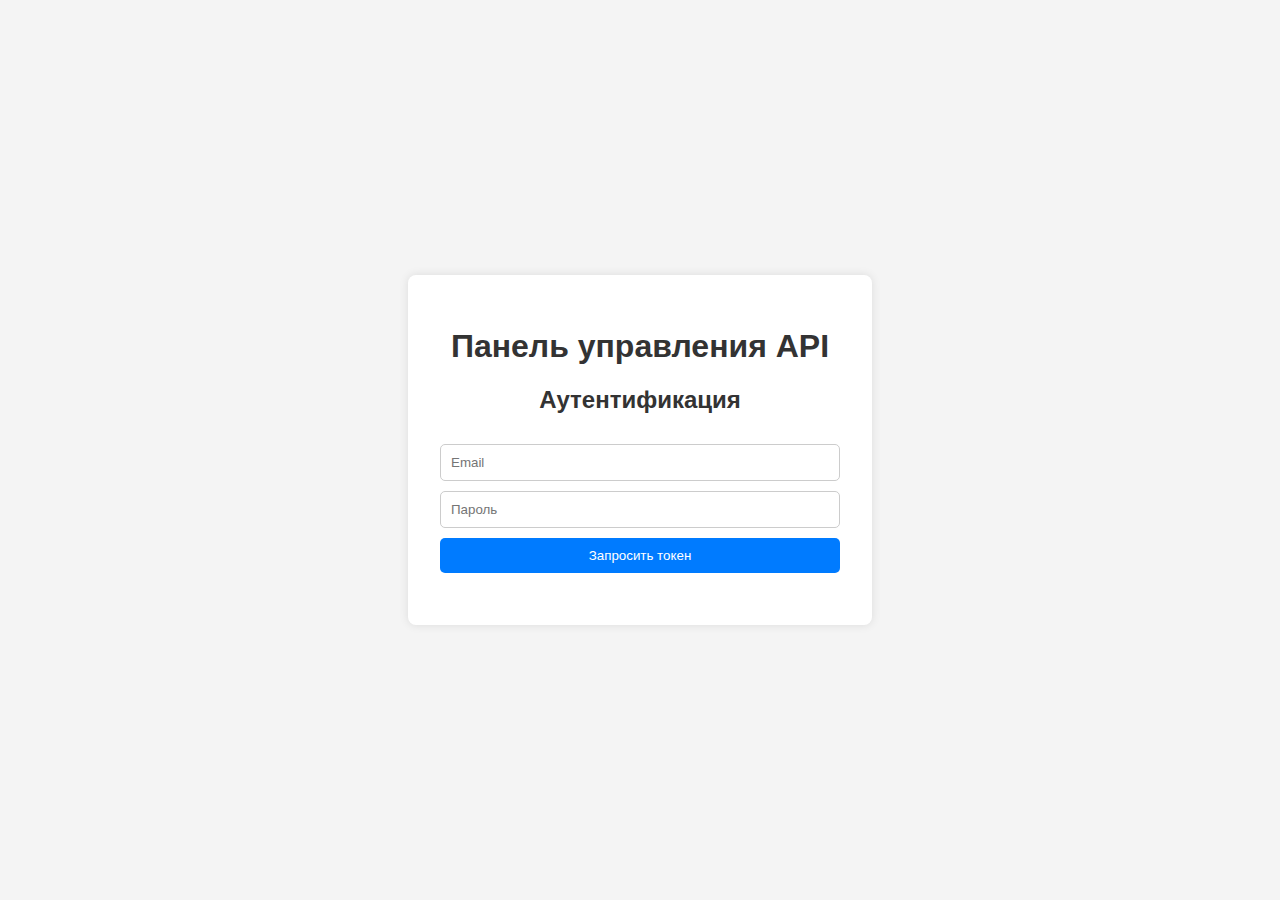
<file: testapisite/index.html>
<!DOCTYPE html>
<html lang="ru">
<head>
    <meta charset="UTF-8">
    <meta name="viewport" content="width=device-width, initial-scale=1.0">
    <title>Панель управления API</title>
    <link rel="stylesheet" href="style.css">
</head>
<body>

    <div class="container">
        <h1>Панель управления API</h1>
        
        <section id="auth-section">
            <h2>Аутентификация</h2>
            <form id="auth-form">
<input type="email" id="email" placeholder="Email" required autocomplete="username">
<input type="password" id="password" placeholder="Пароль" required autocomplete="current-password">
                <button type="submit">Запросить токен</button>
            </form>
            <button id="confirm-btn" class="hidden">Подтвердить</button>
            <p id="auth-message" class="message"></p>
        </section>

        <section id="reviews-section" class="hidden">
            <h2>Отзывы</h2>
            <button id="get-reviews-btn">Получить отзывы</button>
            <p id="reviews-message" class="message"></p>
            <div id="reviews-list"></div>
        </section>
    </div>

    <script src="script.js"></script>
</body>
</html>
</file>
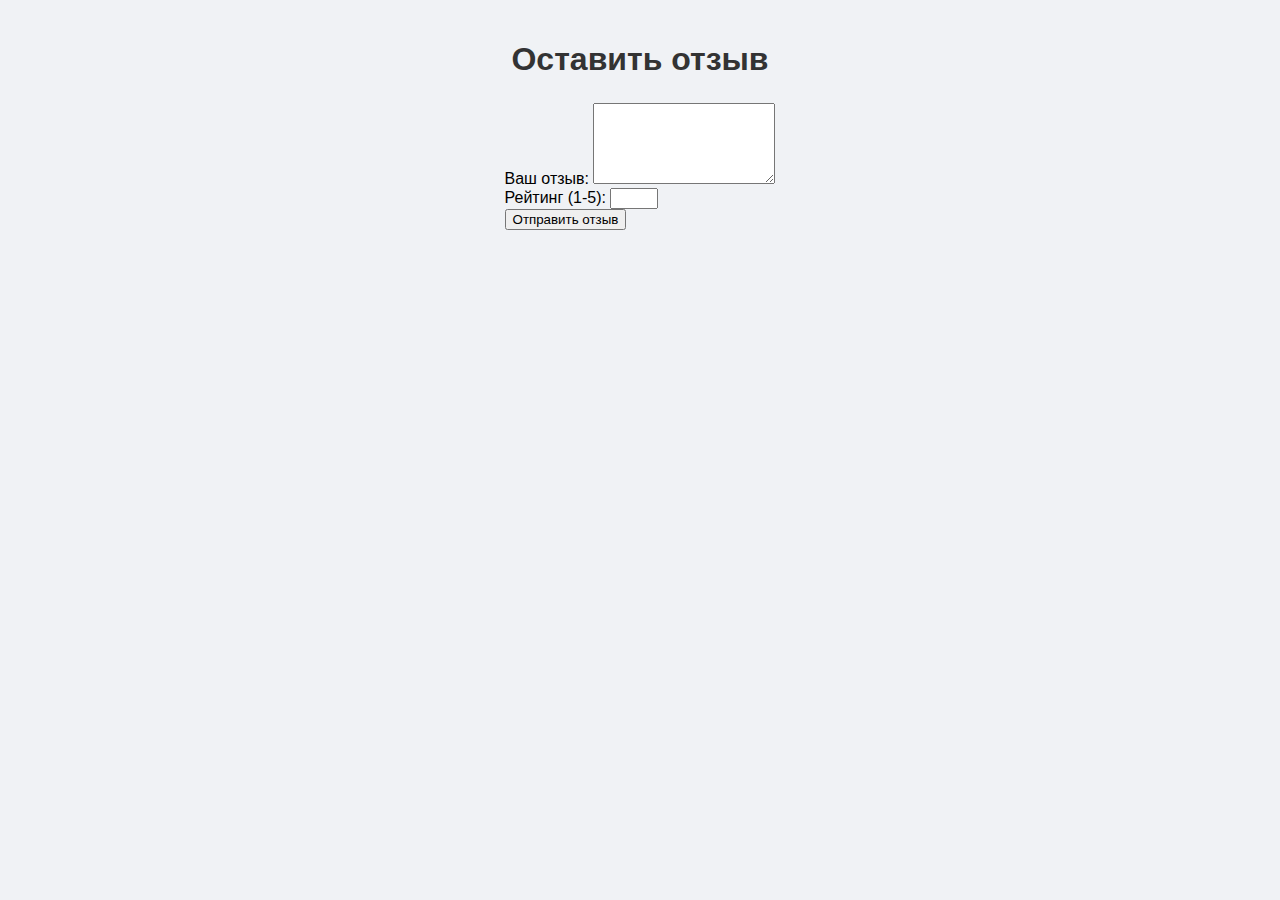
<file: testotz/index.html>
<!DOCTYPE html>
<html lang="ru">
<head>
  <meta charset="UTF-8">
  <meta name="viewport" content="width=device-width, initial-scale=1.0">
  <title>Отправка отзыва</title>
  <link rel="stylesheet" href="style.css">
</head>
<body>
  <div class="container">
    <h1>Оставить отзыв</h1>
    <form id="review-form">
      <div class="form-group">
        <label for="reviewText">Ваш отзыв:</label>
        <textarea id="reviewText" name="reviewText" rows="5" required></textarea>
      </div>
      <div class="form-group">
        <label for="rating">Рейтинг (1-5):</label>
        <input type="number" id="rating" name="rating" min="1" max="5" required>
      </div>
      <button type="submit">Отправить отзыв</button>
    </form>
    <div id="message" class="message"></div>
  </div>
  <script src="script.js"></script>
</body>
</html>
</file>
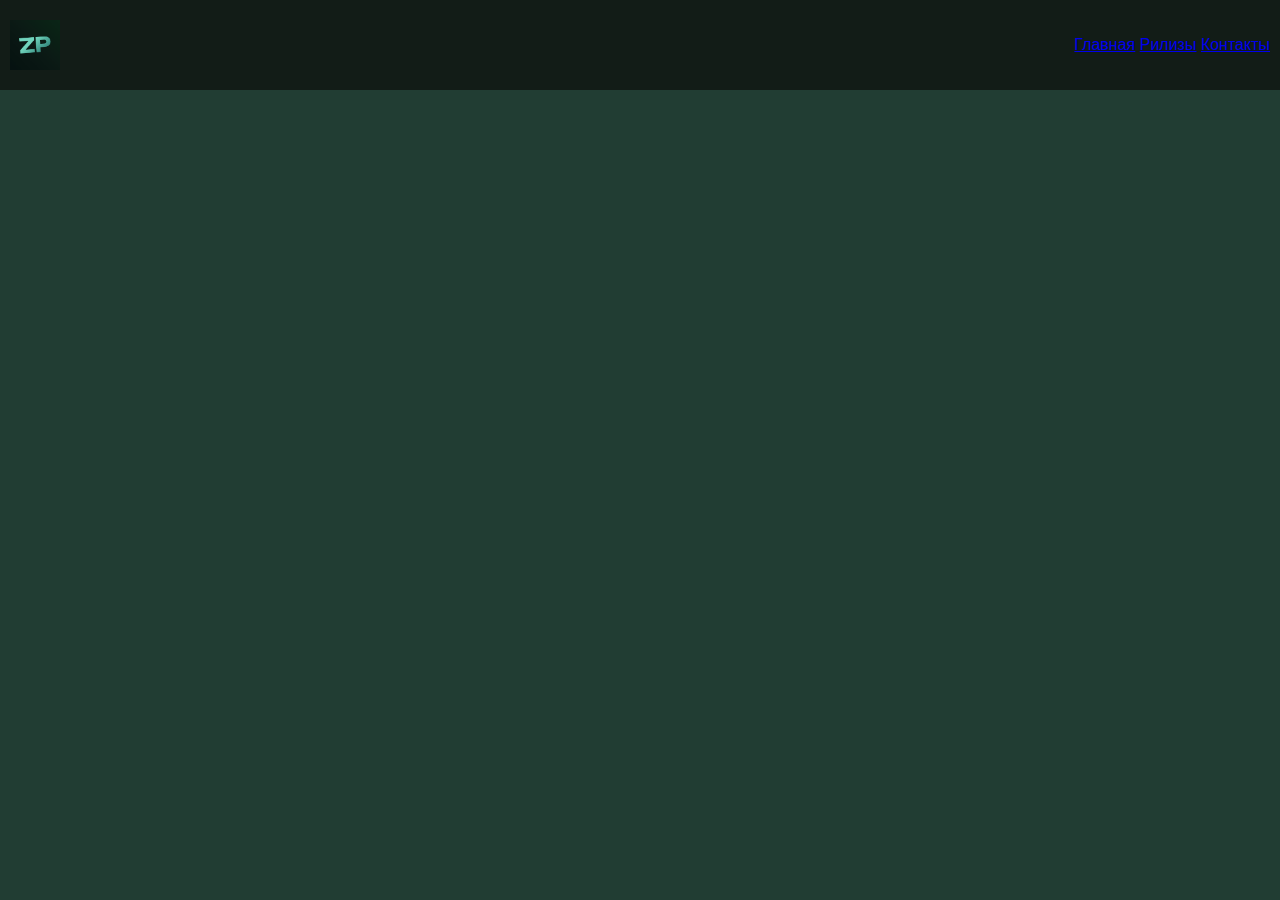
<file: archiv/index copy 2.html>
<!DOCTYPE html>
<html lang="ru">
<head>
    <meta charset="UTF-8">
    <meta name="viewport" content="width=device-width, initial-scale=1.0">
    <title>ZoLiryzik Plugin</title>
    <link rel="stylesheet" href="/assets/css/main.css">
</head>
<body>
<div class="shapka">
    <div class="shapka-logo">
        <img src="/assets/img/ava.png">
    </div>
    <div class="shapka-link">
        <a href="#" class="active">Главная</a>
        <a href="#">Рилизы</a>
        <a href="#">Контакты</a>
    </div>
</div>
</body>
</html>
</file>
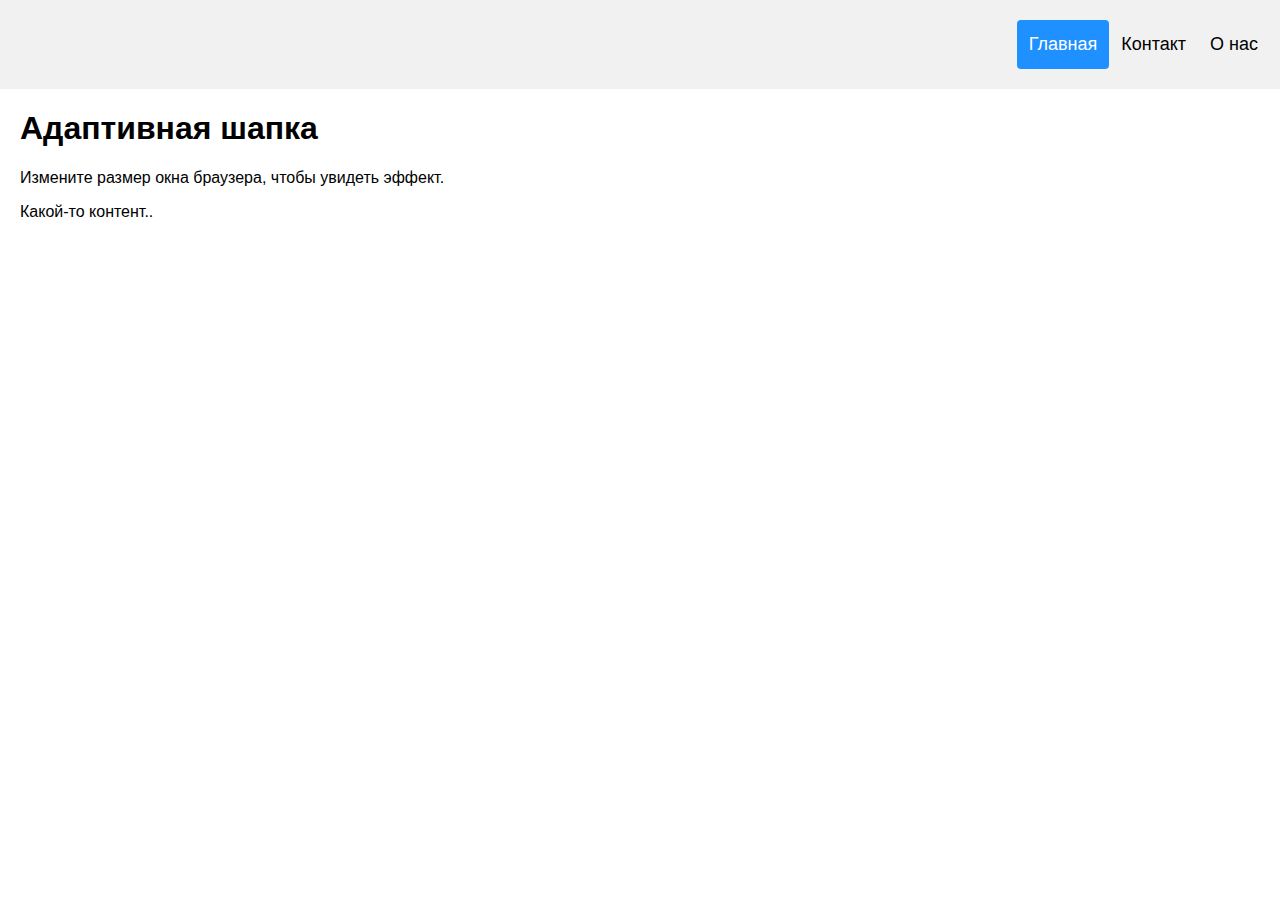
<file: archiv/index copy 3.html>
<!DOCTYPE html>
<html>
<head>
<meta charset="utf-8" />
<meta name="viewport" content="width=device-width, initial-scale=1">
<style>
* {box-sizing: border-box;}

body { 
  margin: 0;
  font-family: Arial, Helvetica, sans-serif;
}

.header {
  overflow: hidden;
  background-color: #f1f1f1;
  padding: 20px 10px;
}

.header a {
  float: left;
  color: black;
  text-align: center;
  padding: 12px;
  text-decoration: none;
  font-size: 18px; 
  line-height: 25px;
  border-radius: 4px;
}

/*.header a.logo {
  font-size: 25px;
  font-weight: bold;
} */

.header a:hover {
  background-color: #ddd;
  color: black;
}

.header a.active {
  background-color: dodgerblue;
  color: white;
}

.header-right {
  float: right;
}

</style>
</head>
<body>

<div class="header">
  <a href="/assets/img/ava.png" class="logo"></a>
  <div class="header-right">
    <a class="active" href="#home">Главная</a>
    <a href="#contact">Контакт</a>
    <a href="#about">О нас</a>
  </div>
</div>

<div style="padding-left:20px">
  <h1>Адаптивная шапка</h1>
  <p>Измените размер окна браузера, чтобы увидеть эффект.</p>
  <p>Какой-то контент..</p>
</div>

</body>
</html>
</file>
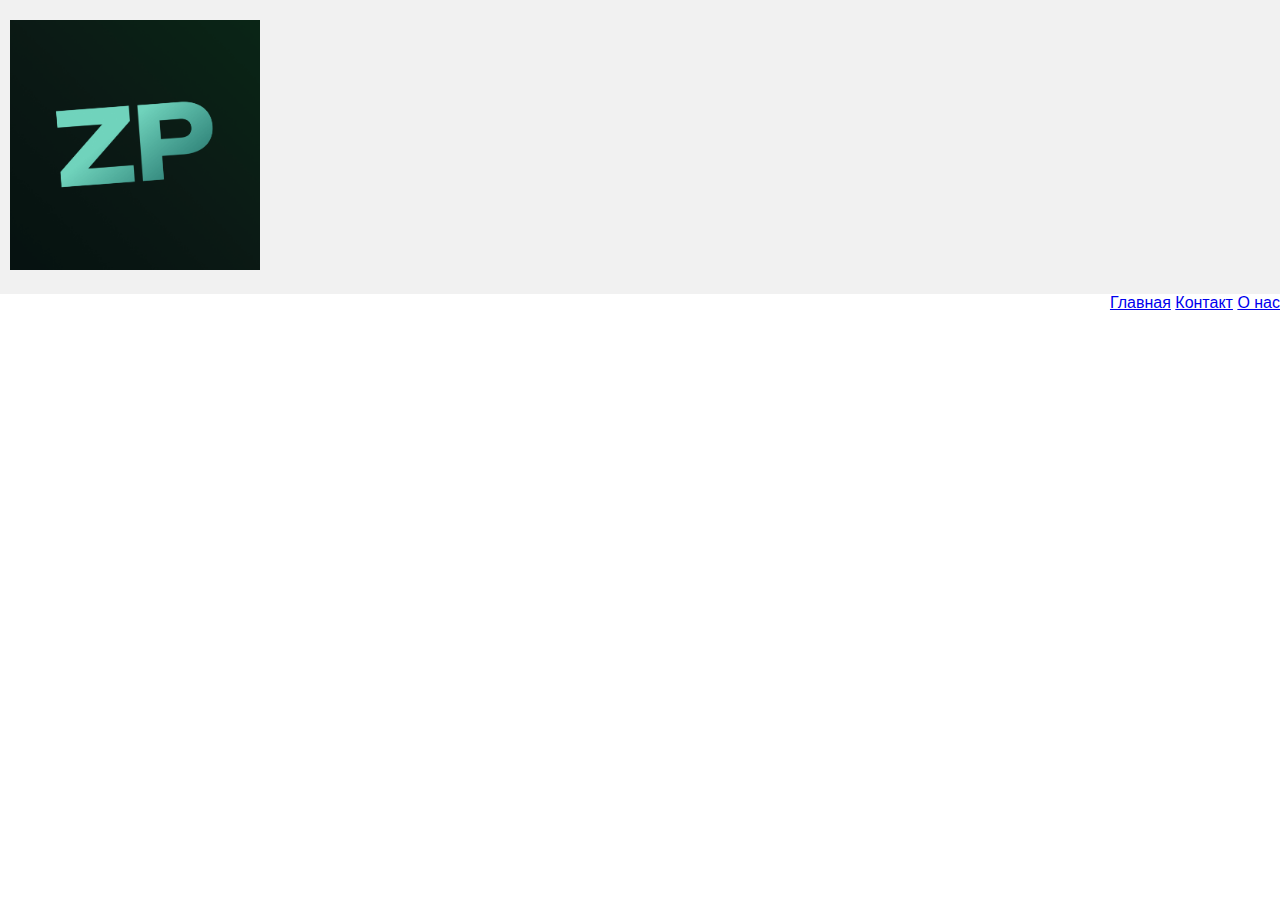
<file: archiv/index copy.html>
<!DOCTYPE html>
<html lang="ru">
<head>
    <meta charset="UTF-8">
    <meta name="viewport" content="width=device-width, initial-scale=1.0">
    <title>ZoLiryzik Plugin</title>
    <style>
        * {box-sizing: border-box;}

        body { 
          margin: 0;
          font-family: Arial, Helvetica, sans-serif;
        }
        
        .header {
          overflow: hidden;
          background-color: #f1f1f1;
          padding: 20px 10px;
        }
        
        .header a {
          float: left;
          color: black;
          text-align: center;
          padding: 12px;
          text-decoration: none;
          font-size: 18px; 
          line-height: 25px;
          border-radius: 4px;
        }
        
        /*.header a.logo {
          font-size: 25px;
          font-weight: bold;
        } */
        
        .header a:hover {
          background-color: #ddd;
          color: black;
        }
        
        .header a.active {
          background-color: #f1ff11 dodgerblue;
          color: white;
        }
        .header a {
            text-align: center;
        }
        .header-right {
          float: right;
        }
    </style>
</head>
<body>
<div class="shapka">
    <div class="header">
        <img src="/assets/img/ava.png" class="logo" style="width: 250px;height: 250px;">
    </div>
    <div class="header-right">
        <a class="active" href="#home">Главная</a>
        <a href="#contact">Контакт</a>
        <a href="#about">О нас</a>
      </div>
</div>
</body>
</html>
</file>
<file: testapisite/style.css>
body {
    font-family: Arial, sans-serif;
    background-color: #f4f4f4;
    display: flex;
    justify-content: center;
    align-items: center;
    height: 100vh;
    margin: 0;
}

.container {
    background-color: #fff;
    padding: 2em;
    border-radius: 8px;
    box-shadow: 0 0 10px rgba(0, 0, 0, 0.1);
    width: 400px;
    text-align: center;
}

h1, h2 {
    color: #333;
}

section {
    margin-bottom: 20px;
}

input, button {
    width: 100%;
    padding: 10px;
    margin-top: 10px;
    border-radius: 5px;
    border: 1px solid #ccc;
    box-sizing: border-box;
}

button {
    background-color: #007BFF;
    color: #fff;
    border: none;
    cursor: pointer;
}

button:hover {
    background-color: #0056b3;
}

.message {
    margin-top: 15px;
    font-weight: bold;
}

.hidden {
    display: none;
}

.reviews-item {
    background-color: #e9e9e9;
    padding: 10px;
    border-radius: 5px;
    margin-top: 10px;
    text-align: left;
}
</file>
<file: testotz/style.css>
body {
    font-family: Arial, sans-serif;
    background-color: #f0f2f5;
    margin: 0;
    padding: 20px;
    display: flex;
    justify-content: center;
}

.reviews-section {
    width: 100%;
    max-width: 800px;
    background-color: #ffffff;
    padding: 30px;
    border-radius: 8px;
    box-shadow: 0 4px 12px rgba(0, 0, 0, 0.1);
}

h1 {
    text-align: center;
    color: #333;
    margin-bottom: 25px;
}

.reviews-list {
    display: flex;
    flex-direction: column;
    gap: 15px;
}

.review-card {
    background-color: #f8f9fa;
    border: 1px solid #e9ecef;
    border-left: 4px solid #007bff;
    padding: 20px;
    border-radius: 6px;
    display: flex;
    flex-direction: column;
}

.review-meta {
    display: flex;
    justify-content: space-between;
    align-items: center;
    margin-bottom: 10px;
}

.review-author {
    font-weight: bold;
    color: #007bff;
}

.review-rating {
    font-size: 1.2em;
    color: #ffc107;
}

.review-text {
    line-height: 1.6;
    color: #555;
}

#loading-message, #error-message {
    text-align: center;
    color: #6c757d;
    font-style: italic;
}
</file>
<file: assets/css/main.css>
:root {
    --color-body: #213d33; /* Цвет всей страницы body */
    --color-shapka: #121c17; /* Цвет шапки, то что наверху */
    --color-hover-active: #2b5641; /* Цвет активной кнопки, в которой сейчас */
    --color-download: #4CAF50; /* Цвет кнопки скачать плагин */
    --text-color-light: #f0f0f0; /* Цвет для текста 1 */
    --text-color-white: white; /* Цвет для текста 2 */
}

/* Главные стили всей страницы */
body { 
    font-family: Arial, Helvetica, sans-serif; /* Шрифт текста */
    margin: 0; /* отступы блоков на странице*/
    background-color: var(--color-body); /* Главный фон страницы*/
}


/* Стили шапки сайта, то что наверху */

/* Главные стили шапки */
.shapka { 
    overflow: hidden; /* Скрывает то что не поместилось */
    background-color: var(--color-shapka); /* Главный цвет */
    padding: 20px 10px; /* Установка разных отступов */
    display: flex; /* управление расположением элементов внутри контейнера */
    align-items: center /* Выравнивает элементы внутри контейнера по центру */;
    justify-content: space-between;
    position: relative;
}

/* Стили логотипа в шапке */
.shapka-logo {
    display: flex; /* управление расположением элементов внутри контейнера */
    align-items: center /* Выравнивает элементы внутри контейнера по центру */;
    gap: 10px;
}

/* Стили изображения в шапке */
.shapka-logo img {
    height: 50px;
}

/* Стили названия плагина в шапке*/
.shapka-title {
    color: var(--text-color-white);
    font-size: 24px;
    font-weight: bold;
    text-decoration: none;
    line-height: 1;
}
/* Стили названия плагина в шапке для ссылки*/
.shapka-title a {
    text-decoration: none;
    color: var(--text-color-white);
} 

/* Стили кнопок 1 */
.shapka-links {
    display: flex; /* управление расположением элементов внутри контейнера */
    gap: 10px;
}

/* Стили кнопок 2 */
.shapka-links a {
    color: var(--text-color-light);
    text-align: center;
    padding: 12px;
    text-decoration: none;
    font-size: 18px;
    line-height: 25px;
    border-radius: 4px;
}

/**/
.shapka-links a:hover {
    background-color: var(--color-hover-active);
    color: var(--text-color-white);
}

/* Стили активной кнопки в шапке */
.shapka-links a.active {
    background-color: var(--color-hover-active);
    color: var(--text-color-white);
}

/* Стили кнопки скачать */
.shapka-links a.download {
    background-color: var(--color-download);
    color: var(--text-color-white);
}

/* Стили меню в шапке*/
.menu-toggle {
    display: none;
    background: none;
    border: none;
    font-size: 24px;
    color: var(--text-color-white);
    cursor: pointer;
}

/* Адаптация */


@media screen and (max-width: 768px) {
    .shapka {
        flex-wrap: wrap;
    }
    /* Стили кнопок для малых экранов */
    .shapka-links {
        display: none;
        width: 100%;
        flex-direction: column;
        background-color: var(--color-shapka);
        margin-top: 10px;
        position: relative;
        z-index: 10;
    }

    .shapka-links.active-menu {
        display: flex; /* управление расположением элементов внутри контейнера */
    }
    
    .shapka-links.show {
        display: flex; /* управление расположением элементов внутри контейнера */
    }

    .shapka-links a {
        border-bottom: 1px solid rgba(255, 255, 255, 0.1);
        padding: 15px;
    }
    /* Меню для малых экранов */ 
    .menu-toggle {
        display: block;
        position: absolute;
        top: 20px;
        right: 10px;
    }
}
</file>
